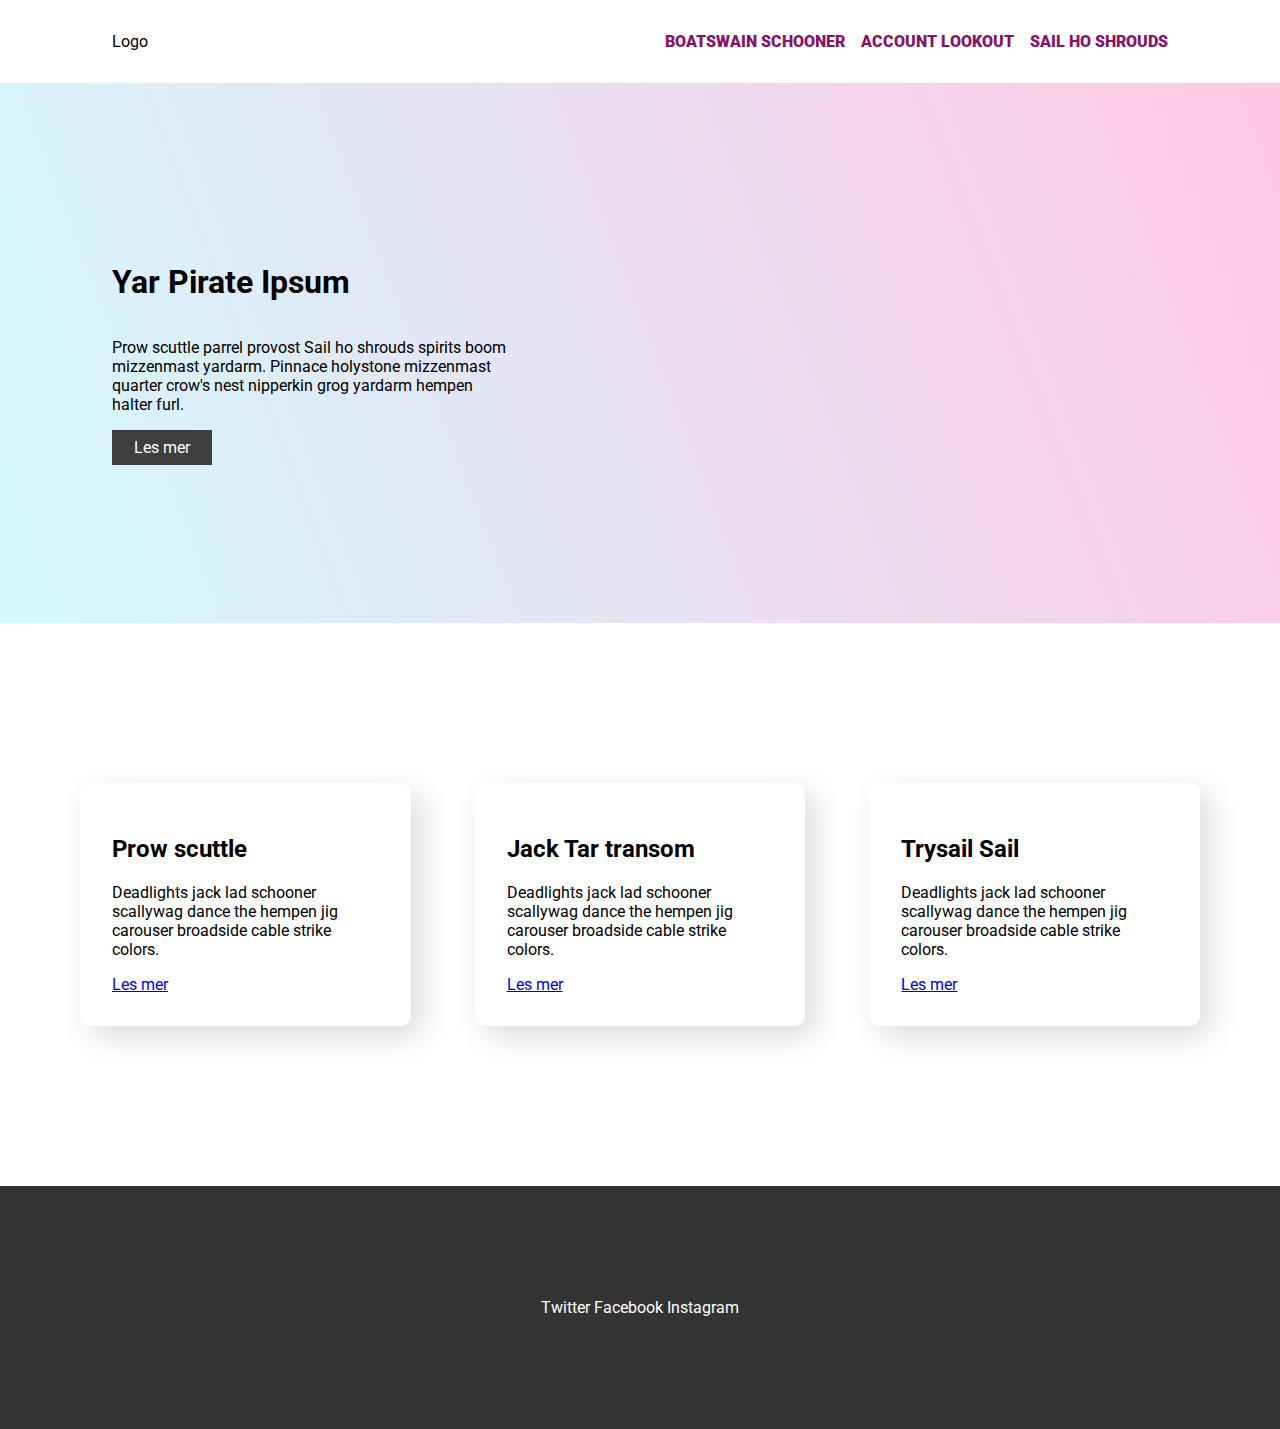
<file: Web2022-deleksamen1/deleksamen1.html>
<!-- Når jeg validerte koden fikk jeg 22 feil (17 røde error og 5 gule warnings) -->

<!-- Her retter jeg opp i:"Error: Start tag seen without seeing a doctype first. Expected <!DOCTYPE html>. ved å legge til <!DOCTYPE html> -->  
<!DOCTYPE html>
<!-- Her retter jeg opp i: "Warning: Consider adding a lang attribute to the html start tag to declare the language of this document." ved å legge til <html lang = "nb">  -->
<html lang = "nb">
    <!-- Her retter jeg opp i: "Error: Stray start tag head." Dvs. at feilen var at <body> begynte før <head> i dokumentet. Nå har jeg flyttet <body> ned til etter <head> -->
    <head>
        <!-- Her la jeg til kodelinjen <meta charset="UTF-8"> under <head> (denne feilen dukket ikke opp når jeg validerte koden) -->
        <meta charset="UTF-8">
        <meta name="viewport" content="width=device-width, initial-scale=1.0">
        <!-- Her retter jeg opp i: "Error: Element head is missing a required instance of child element title." Dvs. at href="style.css manglet et gåseøyne " på slutten av linken. -->
        <link rel="stylesheet" type="text/css" href="style.css">
        <title>Web eksamen del 1</title>
    </head>
    <body>
        <!-- Her plasserte jeg <div id="main"> som blir mer semantisk riktig slik at jeg fikk opp de 3 containerene i midten på nettsiden (denne feilen dukket ikke opp når jeg validerte koden) -->
        <div id="main">
            <nav>
                <!-- Her retter jeg opp i: "Warning: Consider using the h1 element as a top-level heading only" ved å endre til <P> -->
                <p>Logo</p>
                <!-- Her retter jeg opp i: "Error: Element li not allowed as child of element nav in this context." Derfor legger jeg til <ul> over, og <li> elementene innenfor/under <ul> -->
                <ul>
                    <li> <a href="#">Boatswain schooner</a></li>
                    <li> <a href="#">Account lookout</a></li>
                    <li> <a href="#">Sail ho shrouds</a></li>
                </ul>
                
            </nav>
            <header>
                <h1>Yar Pirate Ipsum</h1>
                <p>Prow scuttle parrel provost Sail ho shrouds spirits boom mizzenmast yardarm. Pinnace holystone mizzenmast quarter crow's nest nipperkin grog yardarm hempen halter furl.</p>
                <a class="button">Les mer</a>
            </header>
            <!-- Jeg la til <main> taggen som blir mer semantisk riktig slik at jeg fikk opp de 3 containerene i midten på nettsiden (denne feilen dukket ikke opp når jeg validerte koden) -->
            <main>
            <article>
                <!-- Her retter jeg opp i: "Warning: Consider using the h1 element as a top-level heading only" ved å endre til <h2> -->
                <h2>Prow scuttle</h2>
                <p>Deadlights jack lad schooner scallywag dance the hempen jig carouser broadside cable strike colors.</p>
                <a href="#">Les mer</a>
            <!-- Her retter jeg opp i: "Error: Unclosed element article." ved å legge til </article> -->    
            </article>
            <article>
                <!-- Her retter jeg opp i: "Warning: Consider using the h1 element as a top-level heading only" ved å endre til <h2> -->
                <h2>Jack Tar transom</h2>
                <p>Deadlights jack lad schooner scallywag dance the hempen jig carouser broadside cable strike colors.</p>
                <a href="#">Les mer</a>
            </article>
            <article>
                <!-- Her retter jeg opp i: "Warning: Consider using the h1 element as a top-level heading only" ved å endre til <h2> -->
                <h2>Trysail Sail</h2>
                <p>Deadlights jack lad schooner scallywag dance the hempen jig carouser broadside cable strike colors.</p>
                <a href="#">Les mer</a>
            </article>
            <!-- Jeg la til </main> taggen som blir mer semantisk riktig slik at jeg fikk opp de 3 containerene i midten på nettsiden (denne feilen dukket ikke opp når jeg validerte koden) -->
            </main>
        
            <footer>
                <span>Twitter</span>
                <span>Facebook</span>
                <span>Instagram</span>
            </footer>
        <!-- Her plasserte jeg </div> taggen som blir mer semantisk riktig slik at jeg fikk opp de 3 containerene i midten på nettsiden (denne feilen dukket ikke opp når jeg validerte koden) -->    
        </div>
    </body>
</html>
</file>
<file: Web2022-deleksamen1/style.css>
/*Photo by <a href="https://unsplash.com/@jonathangallegos?utm_source=unsplash&utm_medium=referral&utm_content=creditCopyText">Jonathan Gallegos</a> on <a href="https://unsplash.com/s/photos/greece?utm_source=unsplash&utm_medium=referral&utm_content=creditCopyText">Unsplash</a>
  */
  @import url('https://fonts.googleapis.com/css2?family=Roboto&display=swap');
  *{
      box-sizing: border-box;
  }

  body{
      margin: 0;
      font-family: 'Roboto', sans-serif;
  }

  nav{
      display:flex;
      justify-content: space-between;
      flex-wrap: wrap;
      align-items: baseline;
      padding: 1rem 7rem;
  }

  nav ul{
      list-style: none;
      display:flex;
      gap:1rem;
      flex-wrap: wrap;
      padding: 0%;
      margin: 0;
  }

  nav ul li a{
    text-decoration: none;
    color: #861269;
    font-weight: 900;
    text-transform: uppercase;
  }

  nav ul li a:hover{
    text-decoration: underline;
}

  header{
        background: rgb(255,199,227);
        background: linear-gradient(249deg, rgba(255,199,227,1) 0%, rgba(211,249,255,1) 100%);
        height: 60vh;
        display: flex;
        flex-direction: column;
        justify-content: center;
        padding: 7rem;
  }

  header p{
      max-width: 400px;
      min-width: 100px;
      width: 100%;
  }

  .button{
      display: inline-block;
      background-color: rgb(63, 63, 63);
      color: #fff;
      padding: 0.5rem;
      width: 100px;
      text-align: center;
      text-decoration: none;
  }

  main{
    display: flex;
    padding: 10rem 5rem;
    gap: 4rem;
    flex-wrap: wrap;
    justify-content: space-between;
  }
  main article{
      flex-basis: 25%;
     min-width: 200px;
     padding: 2rem;
     border-radius: 10px;
     box-shadow: 10px 10px 30px rgb(220, 220, 220);
     flex-grow: 1;

  }

  footer{
      background-color: #333;
      color: #fff;
      text-align: center;
      padding: 7rem;
  }
</file>
